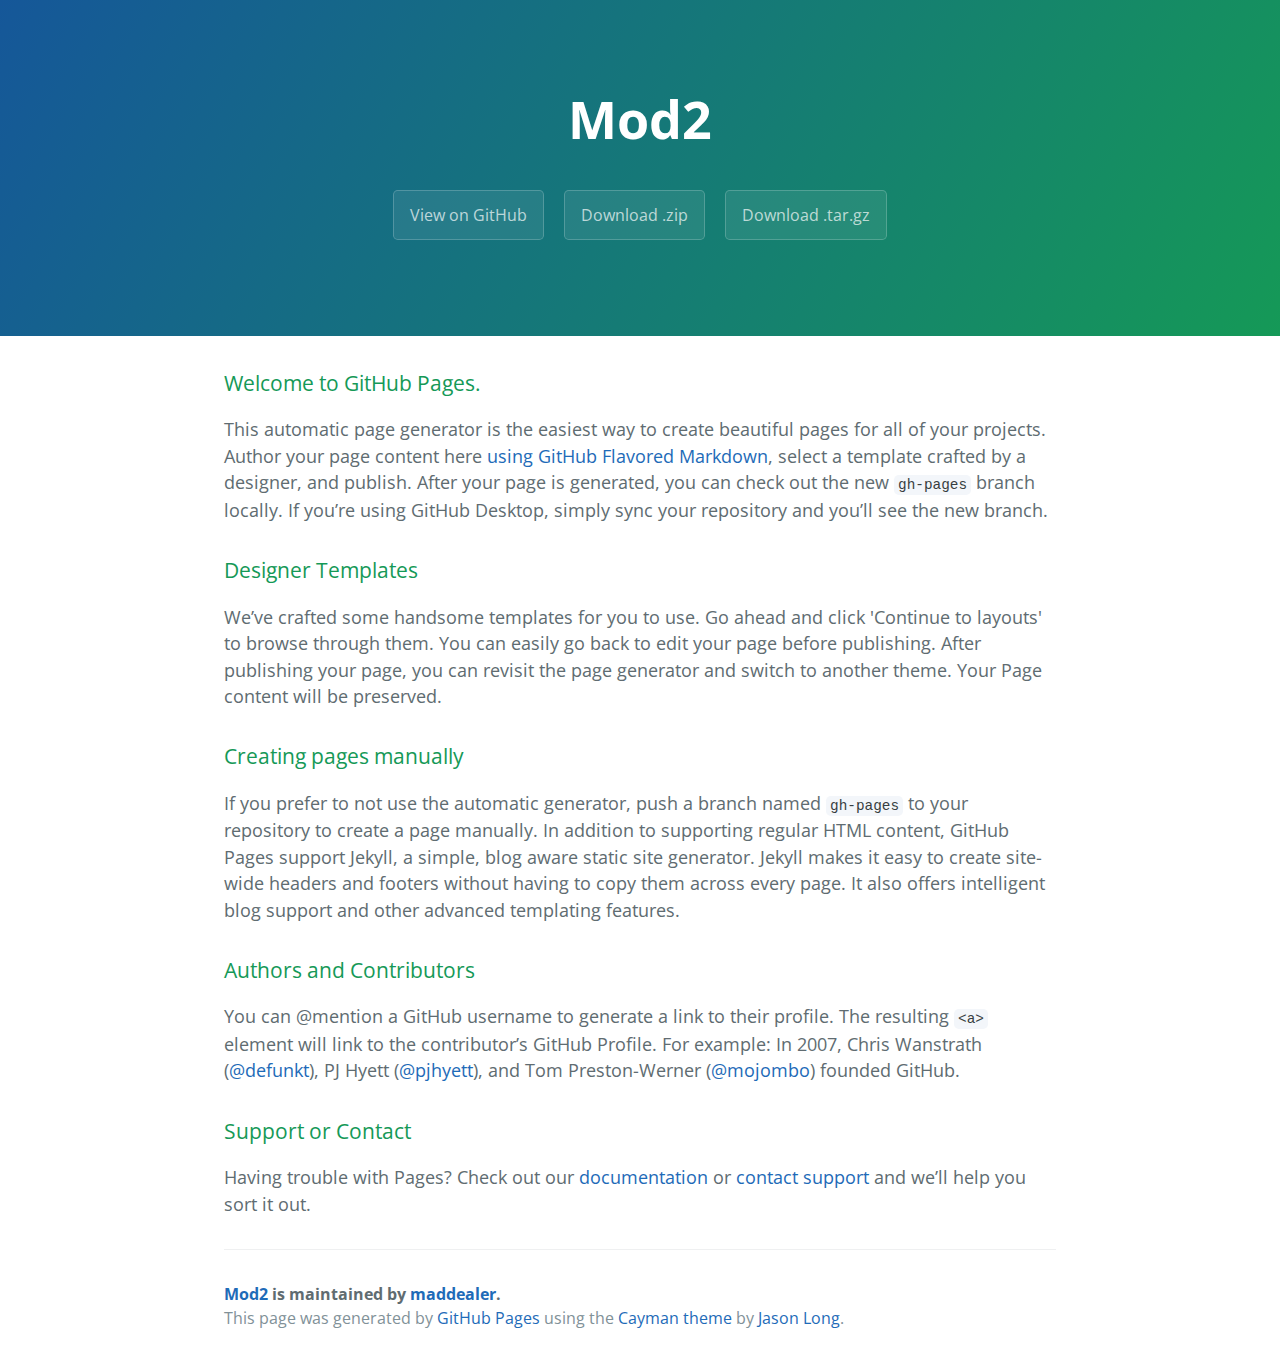
<file: index.html>
<!DOCTYPE html>
<html lang="en-us">
  <head>
    <meta charset="UTF-8">
    <title>Mod2 by maddealer</title>
    <meta name="viewport" content="width=device-width, initial-scale=1">
    <link rel="stylesheet" type="text/css" href="stylesheets/normalize.css" media="screen">
    <link href='https://fonts.googleapis.com/css?family=Open+Sans:400,700' rel='stylesheet' type='text/css'>
    <link rel="stylesheet" type="text/css" href="stylesheets/stylesheet.css" media="screen">
    <link rel="stylesheet" type="text/css" href="stylesheets/github-light.css" media="screen">
  </head>
  <body>
    <section class="page-header">
      <h1 class="project-name">Mod2</h1>
      <h2 class="project-tagline"></h2>
      <a href="https://github.com/maddealer/mod2" class="btn">View on GitHub</a>
      <a href="https://github.com/maddealer/mod2/zipball/master" class="btn">Download .zip</a>
      <a href="https://github.com/maddealer/mod2/tarball/master" class="btn">Download .tar.gz</a>
    </section>

    <section class="main-content">
      <h3>
<a id="welcome-to-github-pages" class="anchor" href="#welcome-to-github-pages" aria-hidden="true"><span aria-hidden="true" class="octicon octicon-link"></span></a>Welcome to GitHub Pages.</h3>

<p>This automatic page generator is the easiest way to create beautiful pages for all of your projects. Author your page content here <a href="https://guides.github.com/features/mastering-markdown/">using GitHub Flavored Markdown</a>, select a template crafted by a designer, and publish. After your page is generated, you can check out the new <code>gh-pages</code> branch locally. If you’re using GitHub Desktop, simply sync your repository and you’ll see the new branch.</p>

<h3>
<a id="designer-templates" class="anchor" href="#designer-templates" aria-hidden="true"><span aria-hidden="true" class="octicon octicon-link"></span></a>Designer Templates</h3>

<p>We’ve crafted some handsome templates for you to use. Go ahead and click 'Continue to layouts' to browse through them. You can easily go back to edit your page before publishing. After publishing your page, you can revisit the page generator and switch to another theme. Your Page content will be preserved.</p>

<h3>
<a id="creating-pages-manually" class="anchor" href="#creating-pages-manually" aria-hidden="true"><span aria-hidden="true" class="octicon octicon-link"></span></a>Creating pages manually</h3>

<p>If you prefer to not use the automatic generator, push a branch named <code>gh-pages</code> to your repository to create a page manually. In addition to supporting regular HTML content, GitHub Pages support Jekyll, a simple, blog aware static site generator. Jekyll makes it easy to create site-wide headers and footers without having to copy them across every page. It also offers intelligent blog support and other advanced templating features.</p>

<h3>
<a id="authors-and-contributors" class="anchor" href="#authors-and-contributors" aria-hidden="true"><span aria-hidden="true" class="octicon octicon-link"></span></a>Authors and Contributors</h3>

<p>You can @mention a GitHub username to generate a link to their profile. The resulting <code>&lt;a&gt;</code> element will link to the contributor’s GitHub Profile. For example: In 2007, Chris Wanstrath (<a href="https://github.com/defunkt" class="user-mention">@defunkt</a>), PJ Hyett (<a href="https://github.com/pjhyett" class="user-mention">@pjhyett</a>), and Tom Preston-Werner (<a href="https://github.com/mojombo" class="user-mention">@mojombo</a>) founded GitHub.</p>

<h3>
<a id="support-or-contact" class="anchor" href="#support-or-contact" aria-hidden="true"><span aria-hidden="true" class="octicon octicon-link"></span></a>Support or Contact</h3>

<p>Having trouble with Pages? Check out our <a href="https://help.github.com/pages">documentation</a> or <a href="https://github.com/contact">contact support</a> and we’ll help you sort it out.</p>

      <footer class="site-footer">
        <span class="site-footer-owner"><a href="https://github.com/maddealer/mod2">Mod2</a> is maintained by <a href="https://github.com/maddealer">maddealer</a>.</span>

        <span class="site-footer-credits">This page was generated by <a href="https://pages.github.com">GitHub Pages</a> using the <a href="https://github.com/jasonlong/cayman-theme">Cayman theme</a> by <a href="https://twitter.com/jasonlong">Jason Long</a>.</span>
      </footer>

    </section>

  
  </body>
</html>
</file>
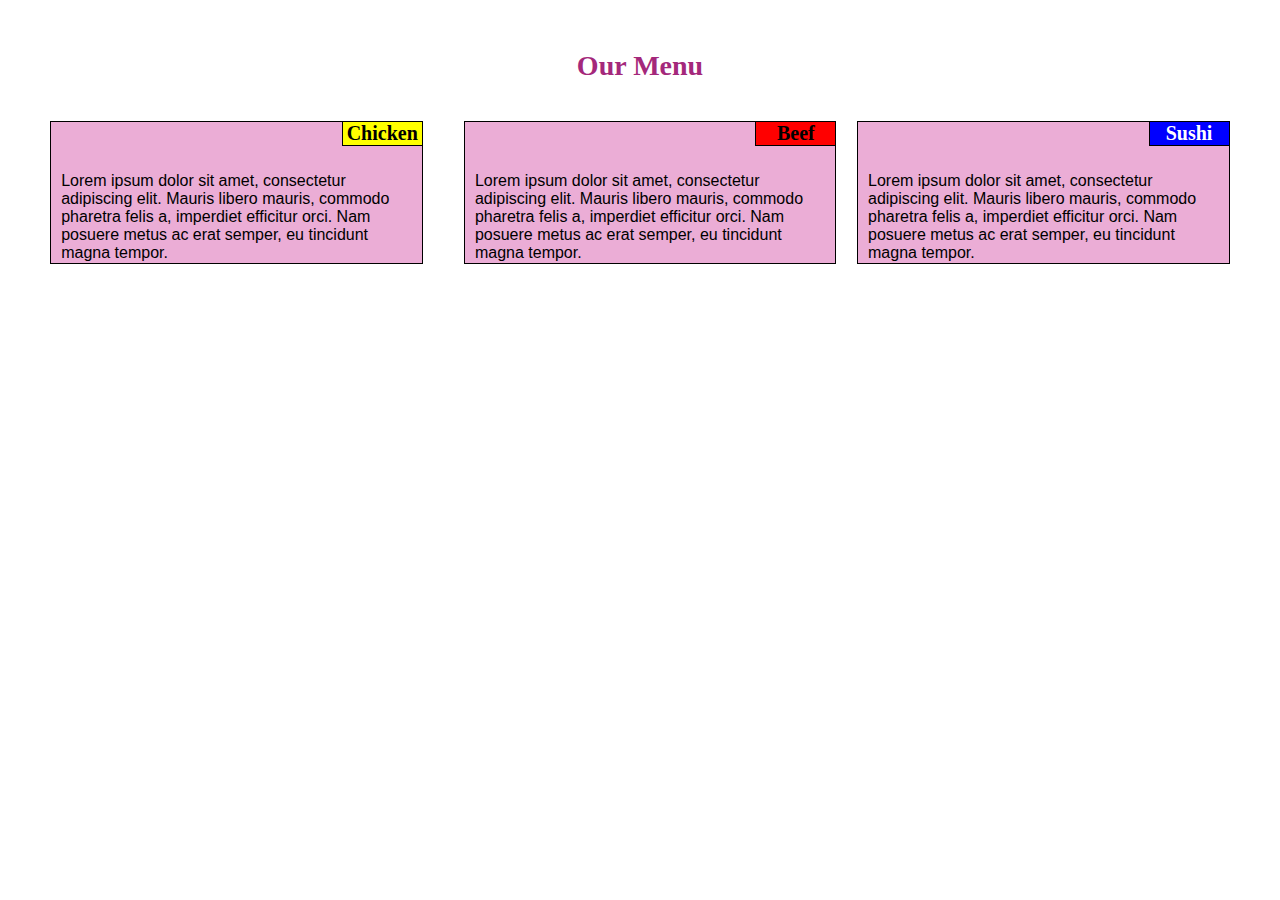
<file: site/index.html>
<!DOCTYPE html>
<html>
<head>
	<meta charset="utf-8">
	<meta name="viewport" content="width=device-width, initial-scale=1.0">
	<title>mod2 solution</title>
	<link rel="stylesheet" type="text/css" href="../site/css/styles.css">
</head>
<body>
  <h1>Our Menu</h1>


  <div class="row">
	
	
	<div class="section col-lg-4 col-md-6 col-mob-12" id="section1">
		<p class="logo" id="chicken">Chicken</p>
		<p class="dummyText">Lorem ipsum dolor sit amet, consectetur adipiscing elit. Mauris libero mauris, commodo pharetra felis a, imperdiet efficitur orci. Nam posuere metus ac erat semper, eu tincidunt magna tempor. </p>
	</div>
	<div class="section col-lg-4 col-md-6 col-mob-12" id="section2">
		<p class="logo" id="beef">Beef</p>
		<p class="dummyText">Lorem ipsum dolor sit amet, consectetur adipiscing elit. Mauris libero mauris, commodo pharetra felis a, imperdiet efficitur orci. Nam posuere metus ac erat semper, eu tincidunt magna tempor. </p>
	</div>
	<div class="section col-lg-4 col-md-6 col-mob-12" id="section3">
		<p class="logo" id="sushi">Sushi</p>
		<p class="dummyText">Lorem ipsum dolor sit amet, consectetur adipiscing elit. Mauris libero mauris, commodo pharetra felis a, imperdiet efficitur orci. Nam posuere metus ac erat semper, eu tincidunt magna tempor. </p>
	
  </div>
</body>
</html>
</file>
<file: stylesheets/stylesheet.css>
* {
  box-sizing: border-box; }

body {
  padding: 0;
  margin: 0;
  font-family: "Open Sans", "Helvetica Neue", Helvetica, Arial, sans-serif;
  font-size: 16px;
  line-height: 1.5;
  color: #606c71; }

a {
  color: #1e6bb8;
  text-decoration: none; }
  a:hover {
    text-decoration: underline; }

.btn {
  display: inline-block;
  margin-bottom: 1rem;
  color: rgba(255, 255, 255, 0.7);
  background-color: rgba(255, 255, 255, 0.08);
  border-color: rgba(255, 255, 255, 0.2);
  border-style: solid;
  border-width: 1px;
  border-radius: 0.3rem;
  transition: color 0.2s, background-color 0.2s, border-color 0.2s; }
  .btn + .btn {
    margin-left: 1rem; }

.btn:hover {
  color: rgba(255, 255, 255, 0.8);
  text-decoration: none;
  background-color: rgba(255, 255, 255, 0.2);
  border-color: rgba(255, 255, 255, 0.3); }

@media screen and (min-width: 64em) {
  .btn {
    padding: 0.75rem 1rem; } }

@media screen and (min-width: 42em) and (max-width: 64em) {
  .btn {
    padding: 0.6rem 0.9rem;
    font-size: 0.9rem; } }

@media screen and (max-width: 42em) {
  .btn {
    display: block;
    width: 100%;
    padding: 0.75rem;
    font-size: 0.9rem; }
    .btn + .btn {
      margin-top: 1rem;
      margin-left: 0; } }

.page-header {
  color: #fff;
  text-align: center;
  background-color: #159957;
  background-image: linear-gradient(120deg, #155799, #159957); }

@media screen and (min-width: 64em) {
  .page-header {
    padding: 5rem 6rem; } }

@media screen and (min-width: 42em) and (max-width: 64em) {
  .page-header {
    padding: 3rem 4rem; } }

@media screen and (max-width: 42em) {
  .page-header {
    padding: 2rem 1rem; } }

.project-name {
  margin-top: 0;
  margin-bottom: 0.1rem; }

@media screen and (min-width: 64em) {
  .project-name {
    font-size: 3.25rem; } }

@media screen and (min-width: 42em) and (max-width: 64em) {
  .project-name {
    font-size: 2.25rem; } }

@media screen and (max-width: 42em) {
  .project-name {
    font-size: 1.75rem; } }

.project-tagline {
  margin-bottom: 2rem;
  font-weight: normal;
  opacity: 0.7; }

@media screen and (min-width: 64em) {
  .project-tagline {
    font-size: 1.25rem; } }

@media screen and (min-width: 42em) and (max-width: 64em) {
  .project-tagline {
    font-size: 1.15rem; } }

@media screen and (max-width: 42em) {
  .project-tagline {
    font-size: 1rem; } }

.main-content :first-child {
  margin-top: 0; }
.main-content img {
  max-width: 100%; }
.main-content h1, .main-content h2, .main-content h3, .main-content h4, .main-content h5, .main-content h6 {
  margin-top: 2rem;
  margin-bottom: 1rem;
  font-weight: normal;
  color: #159957; }
.main-content p {
  margin-bottom: 1em; }
.main-content code {
  padding: 2px 4px;
  font-family: Consolas, "Liberation Mono", Menlo, Courier, monospace;
  font-size: 0.9rem;
  color: #383e41;
  background-color: #f3f6fa;
  border-radius: 0.3rem; }
.main-content pre {
  padding: 0.8rem;
  margin-top: 0;
  margin-bottom: 1rem;
  font: 1rem Consolas, "Liberation Mono", Menlo, Courier, monospace;
  color: #567482;
  word-wrap: normal;
  background-color: #f3f6fa;
  border: solid 1px #dce6f0;
  border-radius: 0.3rem; }
  .main-content pre > code {
    padding: 0;
    margin: 0;
    font-size: 0.9rem;
    color: #567482;
    word-break: normal;
    white-space: pre;
    background: transparent;
    border: 0; }
.main-content .highlight {
  margin-bottom: 1rem; }
  .main-content .highlight pre {
    margin-bottom: 0;
    word-break: normal; }
.main-content .highlight pre, .main-content pre {
  padding: 0.8rem;
  overflow: auto;
  font-size: 0.9rem;
  line-height: 1.45;
  border-radius: 0.3rem; }
.main-content pre code, .main-content pre tt {
  display: inline;
  max-width: initial;
  padding: 0;
  margin: 0;
  overflow: initial;
  line-height: inherit;
  word-wrap: normal;
  background-color: transparent;
  border: 0; }
  .main-content pre code:before, .main-content pre code:after, .main-content pre tt:before, .main-content pre tt:after {
    content: normal; }
.main-content ul, .main-content ol {
  margin-top: 0; }
.main-content blockquote {
  padding: 0 1rem;
  margin-left: 0;
  color: #819198;
  border-left: 0.3rem solid #dce6f0; }
  .main-content blockquote > :first-child {
    margin-top: 0; }
  .main-content blockquote > :last-child {
    margin-bottom: 0; }
.main-content table {
  display: block;
  width: 100%;
  overflow: auto;
  word-break: normal;
  word-break: keep-all; }
  .main-content table th {
    font-weight: bold; }
  .main-content table th, .main-content table td {
    padding: 0.5rem 1rem;
    border: 1px solid #e9ebec; }
.main-content dl {
  padding: 0; }
  .main-content dl dt {
    padding: 0;
    margin-top: 1rem;
    font-size: 1rem;
    font-weight: bold; }
  .main-content dl dd {
    padding: 0;
    margin-bottom: 1rem; }
.main-content hr {
  height: 2px;
  padding: 0;
  margin: 1rem 0;
  background-color: #eff0f1;
  border: 0; }

@media screen and (min-width: 64em) {
  .main-content {
    max-width: 64rem;
    padding: 2rem 6rem;
    margin: 0 auto;
    font-size: 1.1rem; } }

@media screen and (min-width: 42em) and (max-width: 64em) {
  .main-content {
    padding: 2rem 4rem;
    font-size: 1.1rem; } }

@media screen and (max-width: 42em) {
  .main-content {
    padding: 2rem 1rem;
    font-size: 1rem; } }

.site-footer {
  padding-top: 2rem;
  margin-top: 2rem;
  border-top: solid 1px #eff0f1; }

.site-footer-owner {
  display: block;
  font-weight: bold; }

.site-footer-credits {
  color: #819198; }

@media screen and (min-width: 64em) {
  .site-footer {
    font-size: 1rem; } }

@media screen and (min-width: 42em) and (max-width: 64em) {
  .site-footer {
    font-size: 1rem; } }

@media screen and (max-width: 42em) {
  .site-footer {
    font-size: 0.9rem; } }
</file>
<file: stylesheets/github-light.css>
/*
The MIT License (MIT)

Copyright (c) 2016 GitHub, Inc.

Permission is hereby granted, free of charge, to any person obtaining a copy
of this software and associated documentation files (the "Software"), to deal
in the Software without restriction, including without limitation the rights
to use, copy, modify, merge, publish, distribute, sublicense, and/or sell
copies of the Software, and to permit persons to whom the Software is
furnished to do so, subject to the following conditions:

The above copyright notice and this permission notice shall be included in all
copies or substantial portions of the Software.

THE SOFTWARE IS PROVIDED "AS IS", WITHOUT WARRANTY OF ANY KIND, EXPRESS OR
IMPLIED, INCLUDING BUT NOT LIMITED TO THE WARRANTIES OF MERCHANTABILITY,
FITNESS FOR A PARTICULAR PURPOSE AND NONINFRINGEMENT. IN NO EVENT SHALL THE
AUTHORS OR COPYRIGHT HOLDERS BE LIABLE FOR ANY CLAIM, DAMAGES OR OTHER
LIABILITY, WHETHER IN AN ACTION OF CONTRACT, TORT OR OTHERWISE, ARISING FROM,
OUT OF OR IN CONNECTION WITH THE SOFTWARE OR THE USE OR OTHER DEALINGS IN THE
SOFTWARE.

*/

.pl-c /* comment */ {
  color: #969896;
}

.pl-c1 /* constant, variable.other.constant, support, meta.property-name, support.constant, support.variable, meta.module-reference, markup.raw, meta.diff.header */,
.pl-s .pl-v /* string variable */ {
  color: #0086b3;
}

.pl-e /* entity */,
.pl-en /* entity.name */ {
  color: #795da3;
}

.pl-smi /* variable.parameter.function, storage.modifier.package, storage.modifier.import, storage.type.java, variable.other */,
.pl-s .pl-s1 /* string source */ {
  color: #333;
}

.pl-ent /* entity.name.tag */ {
  color: #63a35c;
}

.pl-k /* keyword, storage, storage.type */ {
  color: #a71d5d;
}

.pl-s /* string */,
.pl-pds /* punctuation.definition.string, string.regexp.character-class */,
.pl-s .pl-pse .pl-s1 /* string punctuation.section.embedded source */,
.pl-sr /* string.regexp */,
.pl-sr .pl-cce /* string.regexp constant.character.escape */,
.pl-sr .pl-sre /* string.regexp source.ruby.embedded */,
.pl-sr .pl-sra /* string.regexp string.regexp.arbitrary-repitition */ {
  color: #183691;
}

.pl-v /* variable */ {
  color: #ed6a43;
}

.pl-id /* invalid.deprecated */ {
  color: #b52a1d;
}

.pl-ii /* invalid.illegal */ {
  color: #f8f8f8;
  background-color: #b52a1d;
}

.pl-sr .pl-cce /* string.regexp constant.character.escape */ {
  font-weight: bold;
  color: #63a35c;
}

.pl-ml /* markup.list */ {
  color: #693a17;
}

.pl-mh /* markup.heading */,
.pl-mh .pl-en /* markup.heading entity.name */,
.pl-ms /* meta.separator */ {
  font-weight: bold;
  color: #1d3e81;
}

.pl-mq /* markup.quote */ {
  color: #008080;
}

.pl-mi /* markup.italic */ {
  font-style: italic;
  color: #333;
}

.pl-mb /* markup.bold */ {
  font-weight: bold;
  color: #333;
}

.pl-md /* markup.deleted, meta.diff.header.from-file */ {
  color: #bd2c00;
  background-color: #ffecec;
}

.pl-mi1 /* markup.inserted, meta.diff.header.to-file */ {
  color: #55a532;
  background-color: #eaffea;
}

.pl-mdr /* meta.diff.range */ {
  font-weight: bold;
  color: #795da3;
}

.pl-mo /* meta.output */ {
  color: #1d3e81;
}
</file>
<file: site/css/styles.css>
* {
	box-sizing: border-box;
	margin: 0px;
	padding: 0px;

}
h1 {
	text-align: center;
	color: #a4287b;
	margin-top: 50px;
	
	margin-bottom: 20px;
	font-size: 175%;
}
.row {
	width: 100%;
	padding: 1.5%;
}
@media (min-width: 992px) {
	.col-lg-4 {
		float: left;
		border: 1px solid black;
	}
	.col-lg-4 {
		width: 30%;
	}
	.col-lg-4 {
		margin-left: 1.66%;
		margin-right: 1.66%;
	}
	#section3 {
		margin-left: 0%;
	}
	#section1 {
		margin-left: 2.5%;
	}
}
@media (min-width: 768px) and (max-width: 991px) {
	.col-md-6 {
		float: left;
		border: 1px solid black;
	}
	.col-md-6 {
		width: 49%;
		
		
	}
	#section3 {
		width: 100%;
	}
	#section3 {
		margin-top: 5%;
	}
	#section1 {
		margin-right: 2%;
	}
	
}
@media (max-width: 767px) {
	.col-mob-12 {
		float: left;
		border: 1px solid black;
	}
	.col-mob-12 {
		width: 90%;
	}
	.col-mob-12 {
		margin-right: 5%;
		margin-left: 5%;
		margin-bottom: 5%;
		
		
		
	}
}
.section {
	position: relative;
	background-color: #ebadd6;
	
	
}

.logo {
	position: absolute;
	top: 0px;
 	right: 0px;
	font-weight: bold;
	width: 80px;
	border-left: 1px solid black;
	border-bottom: 1px solid black;
	text-align: center;
	font-size: 125%;

}

.dummyText {
	font-size: 100%;
	margin:10px;
	margin-top: 50px;
	margin-bottom: 1px;
	font-family: helvetica;
	
	

}
#chicken {
	background-color: yellow;
}
#beef {
	background-color: red;
}
#sushi {
	background-color: blue;
	color: white;
}
</file>
